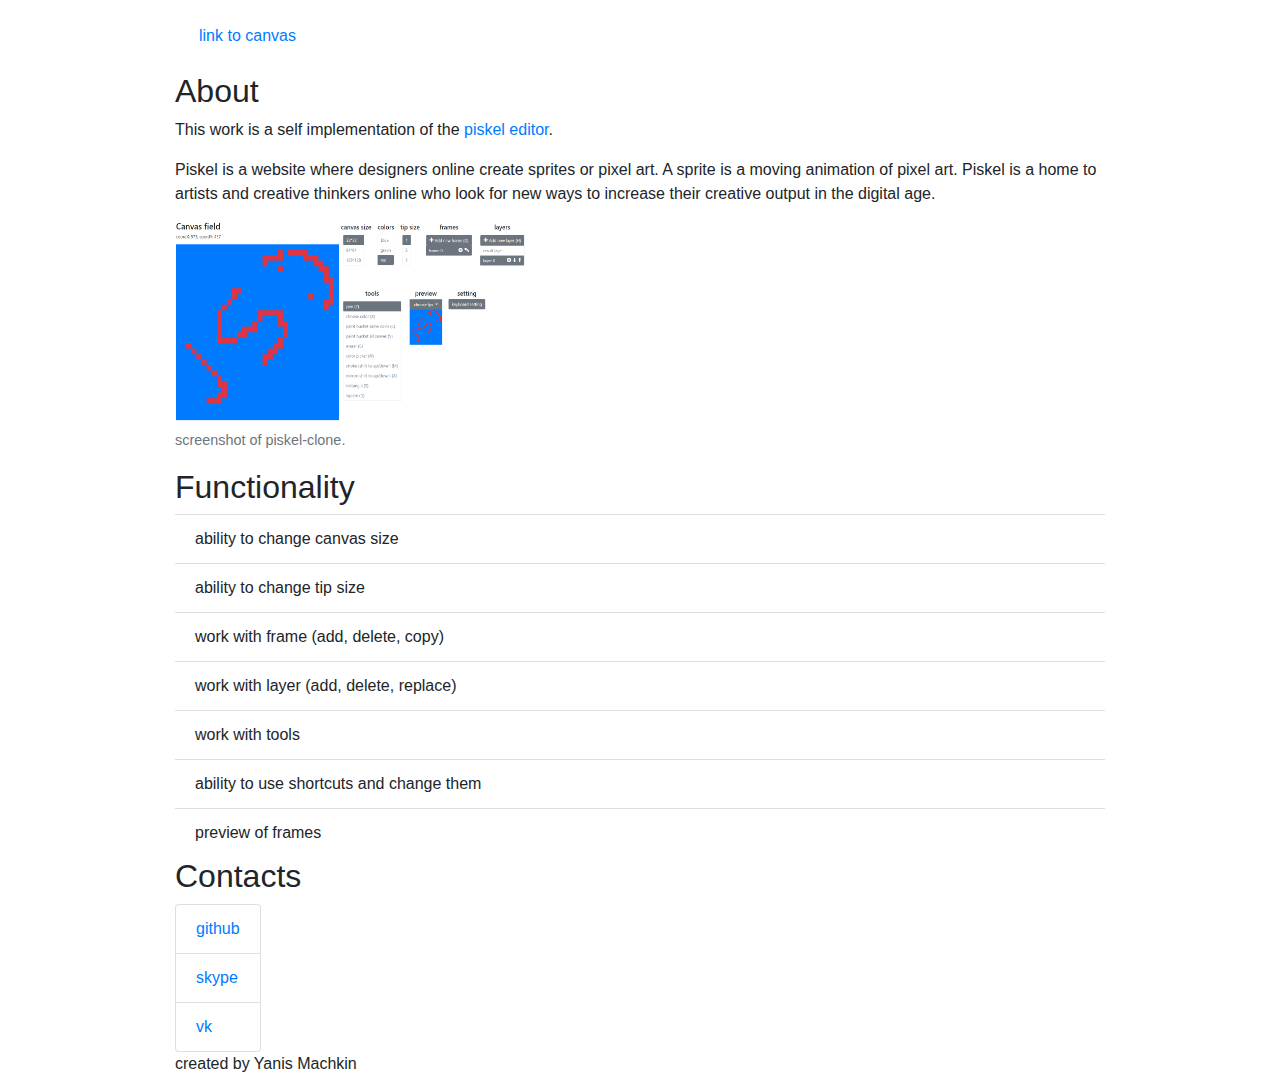
<file: index.html>
<!DOCTYPE html>
<html lang="en">
<head>
    <meta charset="UTF-8">
    <meta name="viewport" content="width=device-width, initial-scale=1, shrink-to-fit=no">
    <title>piskel clone</title>
    <link rel="stylesheet" href="bootstrap/css/bootstrap.min.css">
    <link rel="stylesheet" href="bootstrap/css/open-iconic-foundation.css">
</head>
<body>
    <div class="container">
      <div class="menu">
        <ul class="nav">
          <li class="nav-item">
            <a class="nav-link p-4" href="canvas.html">link to canvas</a>
          </li>
        </ul>
      </div>
      <div class="description">
        <h2>About</h2>
        <p>This work is a self implementation of the <a href="https://www.piskelapp.com/p/agxzfnBpc2tlbC1hcHByEwsSBlBpc2tlbBiAgKDR_-bTCAw/edit">piskel editor</a>.</p>
        <p>Piskel is a website where designers online create sprites or pixel art. A sprite is a moving animation of pixel art. Piskel is a home to artists and creative thinkers online who look for new ways to increase their creative output in the digital age.</p>
        <div class="screenshots d-flex justify-content-between flex-wrap">
          <figure class="figure">
            <img src="a73244f27287686f5361299f49bfc84f.png" class="figure-img img-fluid rounded screenshot-image" alt="screenshot of piskel-clone">
            <figcaption class="figure-caption">screenshot of piskel-clone.</figcaption>
          </figure>
        </div>
      </div>
      <div class="functionnality">
        <h2>Functionality</h2>
        <ul class="list-group list-group-flush">
          <li class="list-group-item">ability to change canvas size</li>
          <li class="list-group-item">ability to change tip size</li>
          <li class="list-group-item">work with frame (add, delete, copy)</li>
          <li class="list-group-item">work with layer (add, delete, replace)</li>
          <li class="list-group-item">work with tools</li>
          <li class="list-group-item">ability to use shortcuts and change them</li>
          <li class="list-group-item">preview of frames</li>
        </ul>
      </div>
      <div class="contacts">
        <h2>Contacts</h2>
        <ul class="list-group d-inline-flex">
          <li class="list-group-item"><a href="https://github.com/yanyan155">github</a></li>
          <li class="list-group-item"><a href="skype:yanis.machkin?chat">skype</a></li>
          <li class="list-group-item"><a href="https://vk.com/id15973765">vk</a></li>
        </ul>
        <p>created by Yanis Machkin</p>
      </div>
    </div>
    
    <script src="bootstrap/js/jquery.js"></script> 
    <script src="bootstrap/js/popper.js"></script>
    <script src="bootstrap/js/bootstrap.js"></script>
<script type="text/javascript" src="js/landing.bundle.js"></script></body>
</html>
</file>
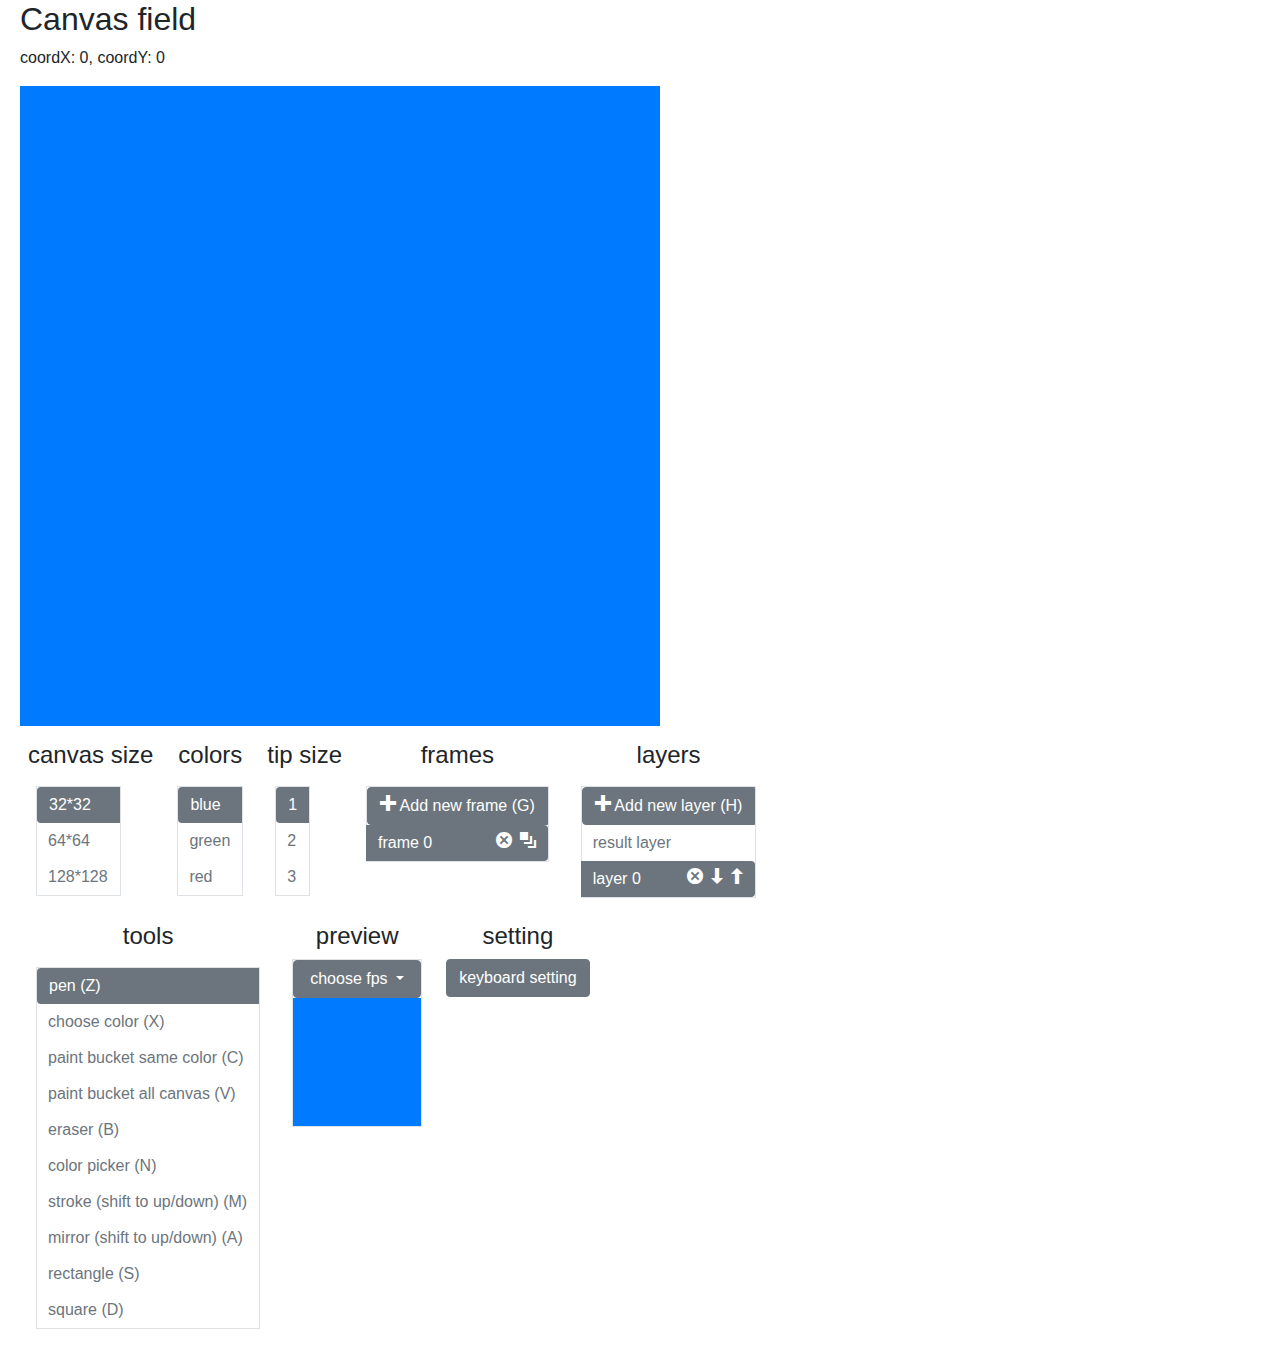
<file: canvas.html>
<!DOCTYPE html>
<html lang="en">
<head>
    <meta charset="UTF-8">
    <meta name="viewport" content="width=device-width, initial-scale=1, shrink-to-fit=no">
    <title>canvas</title>
    <link rel="stylesheet" href="bootstrap/css/bootstrap.min.css">
    <link rel="stylesheet" href="bootstrap/css/open-iconic-foundation.css">
</head>
<body>
    <div class="wrap d-flex flex-wrap">
      <div class="canvas-wrap">
        <h2>Canvas field</h2>
        <p class="coord">
          <span class="x-coord">coordX: 0</span>, 
          <span class="y-coord">coordY: 0</span>
        </p>
        <canvas class="canvas" width="640" height="640"></canvas>
      </div>
      <div class="components-wrap d-flex flex-wrap">
        <div class="canvas-size-wrap m-2">
          <h4 class="text-center">canvas size</h4>
          <div class="canvas-size-block btn-group btn-group-toggle flex-column m-2 border" data-toggle="buttons">
            <label data-size="32" class="btn btn-outline-secondary text-left border-0 active">
              <input type="radio" checked> 
              32*32
            </label>
            <label data-size="64" class="btn btn-outline-secondary text-left border-0">
              <input type="radio"> 
              64*64
            </label>
            <label data-size="128" class="btn btn-outline-secondary text-left border-0">
              <input type="radio"> 
              128*128
            </label>
          </div>
        </div>
        <div class="choose-color-wrap m-2">
          <h4 class="text-center">colors</h4>
          <div class="choose-color-block btn-group btn-group-toggle flex-column m-2 border" data-toggle="buttons">
            <label data-color="#007BFF" class="btn btn-outline-secondary text-left border-0 active"> 
              <input type="radio" name="colors" checked> 
              blue
            </label>
            <label data-color="#28A745" class="btn btn-outline-secondary text-left border-0">
              <input type="radio" name="colors"> 
              green
            </label>
            <label data-color="#DC3545" class="btn btn-outline-secondary text-left border-0">
              <input type="radio" name="colors"> 
              red
            </label>
          </div>
        </div>
        <div class="choose-point-size-wrap m-2">
          <h4 class="text-center">tip size</h4>
          <div class="choose-point-size-block btn-group btn-group-toggle flex-column m-2 border" data-toggle="buttons">
            <label data-pointsize="1" class="btn btn-outline-secondary text-left border-0 active"> 
              <input type="radio" name="pointSize" checked> 
              1
            </label>
            <label data-pointsize="2" class="btn btn-outline-secondary text-left border-0">
              <input type="radio" name="pointSize"> 
              2
            </label>
            <label data-pointsize="3" class="btn btn-outline-secondary text-left border-0">
              <input type="radio" name="pointSize"> 
              3
            </label>
          </div>
        </div>
        <div class="frames-wrap m-2">
          <h4 class="text-center">frames</h4>
          <div class="frames-block btn-group btn-group-toggle flex-column m-2 border" data-toggle="buttons">
            <button id="add-frame" type="button" class="btn btn-secondary add-frame">
              <span class="fi-plus"></span> 
              Add new frame <span class="key-letter">(G)</span>
            </button>
            <label id="0" class="d-flex btn btn-outline-secondary border-0 frame-element active">
              <input type="radio" name="frames" checked>
              <span class="mr-auto">frame 0</span>
              <span class="fi-circle-x cursor mr-2"></span>
              <span class="fi-layers cursor"></span>
            </label>
          </div>
        </div>
        <div class="layers-wrap m-2">
          <h4 class="text-center">layers</h4>
          <div class="layer-block btn-group btn-group-toggle flex-column m-2 border" data-toggle="buttons">
            <button id="add-layer" type="button" class="btn btn-secondary add-layer">
              <span class="fi-plus"></span> 
              Add new layer <span class="key-letter">(H)</span>
            </button>
            <label id="-5" class="d-flex btn btn-outline-secondary border-0 result-layer">
              <input type="radio" name="layers" checked>
              <span class="mr-auto">result layer</span>
            </label>
            <label id="0" class="d-flex btn btn-outline-secondary border-0 layer-element active">
              <input type="radio" name="layers" checked>
              <span class="mr-auto">layer 0</span>
              <span class="fi-circle-x cursor mr-2"></span>
              <span class="fi-arrow-thick-bottom mr-2"></span>
              <span class="fi-arrow-thick-top"></span>
            </label>
          </div>
        </div>
        <div class="tools-wrap m-2">
          <h4 class="text-center">tools</h4>
          <div class="tool-block btn-group btn-group-toggle flex-column m-2 border" data-toggle="buttons">
            <label id="pen" data-tool="pen" class="btn btn-outline-secondary text-left border-0 active">
              <input type="radio" name="pen" checked> 
              pen <span class="key-letter">(Z)</span>
            </label>
            <label id="choose-color" data-tool="choose-color" class="btn btn-outline-secondary text-left border-0 ">
              <input type="radio" name="choose color"> 
              choose color <span class="key-letter">(X)</span>
            </label>
            <label id="paint-bucket" data-tool="paint-bucket" class="btn btn-outline-secondary text-left border-0 ">
              <input type="radio" name="paint bucket"> 
              paint bucket same color <span class="key-letter">(C)</span>
            </label>
            <label id="paint-bucket-all" data-tool="paint-bucket-all" class="btn btn-outline-secondary text-left border-0 ">
              <input type="radio" name="paint bucket all"> 
              paint bucket all canvas <span class="key-letter">(V)</span>
            </label>
            <label id="eraser" data-tool="eraser" class="btn btn-outline-secondary text-left border-0 ">
              <input type="radio" name="eraser"> 
              eraser <span class="key-letter">(B)</span>
            </label>
            <label id="color-picker" data-tool="color-picker" class="btn btn-outline-secondary text-left border-0 ">
              <input type="radio" name="color-picker"> 
              color picker <span class="key-letter">(N)</span>
            </label>
            <label id="stroke" data-tool="stroke" class="btn btn-outline-secondary text-left border-0 ">
              <input type="radio" name="stroke"> 
              stroke (shift to up/down) <span class="key-letter">(M)</span>
            </label>
            <label id="mirror" data-tool="mirror" class="btn btn-outline-secondary text-left border-0 ">
              <input type="radio" name="mirror"> 
              mirror (shift to up/down) <span class="key-letter">(A)</span>
            </label>
            <label id="rectangle" data-tool="rectangle" class="btn btn-outline-secondary text-left border-0 ">
              <input type="radio" name="rectangle"> 
              rectangle <span class="key-letter">(S)</span>
            </label>
            <label id="square" data-tool="square" class="btn btn-outline-secondary text-left border-0 ">
              <input type="radio" name="square"> 
              square <span class="key-letter">(D)</span>
            </label>
          </div>
        </div>
        <div class="preview-wrap m-2">
          <h4 class="text-center">preview</h4>
          <div class="preview-block d-flex flex-column m-2 border" data-toggle="buttons">
            <div class="btn-group">
              <button type="button" class="btn btn-secondary dropdown-toggle" data-toggle="dropdown" aria-haspopup="true" aria-expanded="false">
                choose fps
              </button>
              <div class="dropdown-menu dropdown-menu-right fps-list">
                <button class="dropdown-item" type="button" data-fps="1">1 fps</button>
                <button class="dropdown-item active" type="button" data-fps="2">2 fps</button>
                <button class="dropdown-item" type="button" data-fps="3">3 fps</button>
                <button class="dropdown-item" type="button"  data-fps="4">4 fps</button>
                <button class="dropdown-item" type="button" data-fps="5">5 fps</button>
                <button class="dropdown-item" type="button" data-fps="6">6 fps</button>
                <button class="dropdown-item" type="button" data-fps="6">6 fps</button>
                <button class="dropdown-item" type="button"  data-fps="7">7 fps</button>
                <button class="dropdown-item" type="button" data-fps="8">8 fps</button>
                <button class="dropdown-item" type="button" data-fps="9">9 fps</button>
                <button class="dropdown-item" type="button" data-fps="10">10 fps</button>
              </div>
            </div>
            <canvas class="preview" width="128" height="128"></canvas>
          </div>
        </div>
        <div class="layers-wrap m-2">
          <h4 class="text-center">setting</h4>
          <button id="keyboard-setting" type="button" class="btn btn-secondary" data-toggle="modal" data-target="#exampleModal">
            keyboard setting
          </button>
        </div>
      </div>
      <div class="modal fade" id="exampleModal" tabindex="-1" role="dialog" aria-labelledby="exampleModalLabel" aria-hidden="true">
        <div class="modal-dialog" role="document">
          <div class="modal-content">
            <div class="modal-header">
              <h5 class="modal-title" id="exampleModalLabel">keyboard setting</h5>
              <button type="button" class="close" data-dismiss="modal" aria-label="Close">
                <span aria-hidden="true">&times;</span>
              </button>
            </div>
            <div class="modal-body">
               <div class="btn-group">
              <button type="button" class="btn btn-secondary dropdown-toggle" data-toggle="dropdown" aria-haspopup="true" aria-expanded="false">
                select tool/action
              </button>
              <div class="dropdown-menu dropdown-menu-right keyboard-block">
                <button class="dropdown-item active" type="button" data-tool="pen">pen</button>
                <button class="dropdown-item" type="button" data-tool="choose-color">choose-color</button>
                <button class="dropdown-item" type="button" data-tool="paint-bucket">paint-bucket</button>
                <button class="dropdown-item" type="button" data-tool="paint-bucket-all">paint-bucket-all</button>
                <button class="dropdown-item" type="button" data-tool="eraser">eraser</button>
                <button class="dropdown-item" type="button" data-tool="color-picker">color-picker</button>
                <button class="dropdown-item" type="button" data-tool="stroke">stroke</button>
                <button class="dropdown-item" type="button" data-tool="mirror">mirror</button>
                <button class="dropdown-item" type="button" data-tool="rectangle">rectangle</button>
                <button class="dropdown-item" type="button" data-tool="square">square</button>
                <button class="dropdown-item" type="button" data-tool="add-frame">add-frame</button>
                <button class="dropdown-item" type="button" data-tool="add-layer">add-layer</button>
              </div>
              <input type="text" class="set-keyboard form-control ml-2" placeholder="type HERE, letters only" aria-describedby="basic-addon1">
            </div>
          </div>
        </div>
      </div>
    </div>
    <script src="bootstrap/js/jquery.js"></script> 
    <script src="bootstrap/js/popper.js"></script>
    <script src="bootstrap/js/bootstrap.js"></script>
<script type="text/javascript" src="js/app.bundle.js"></script></body>
</html>
</file>
